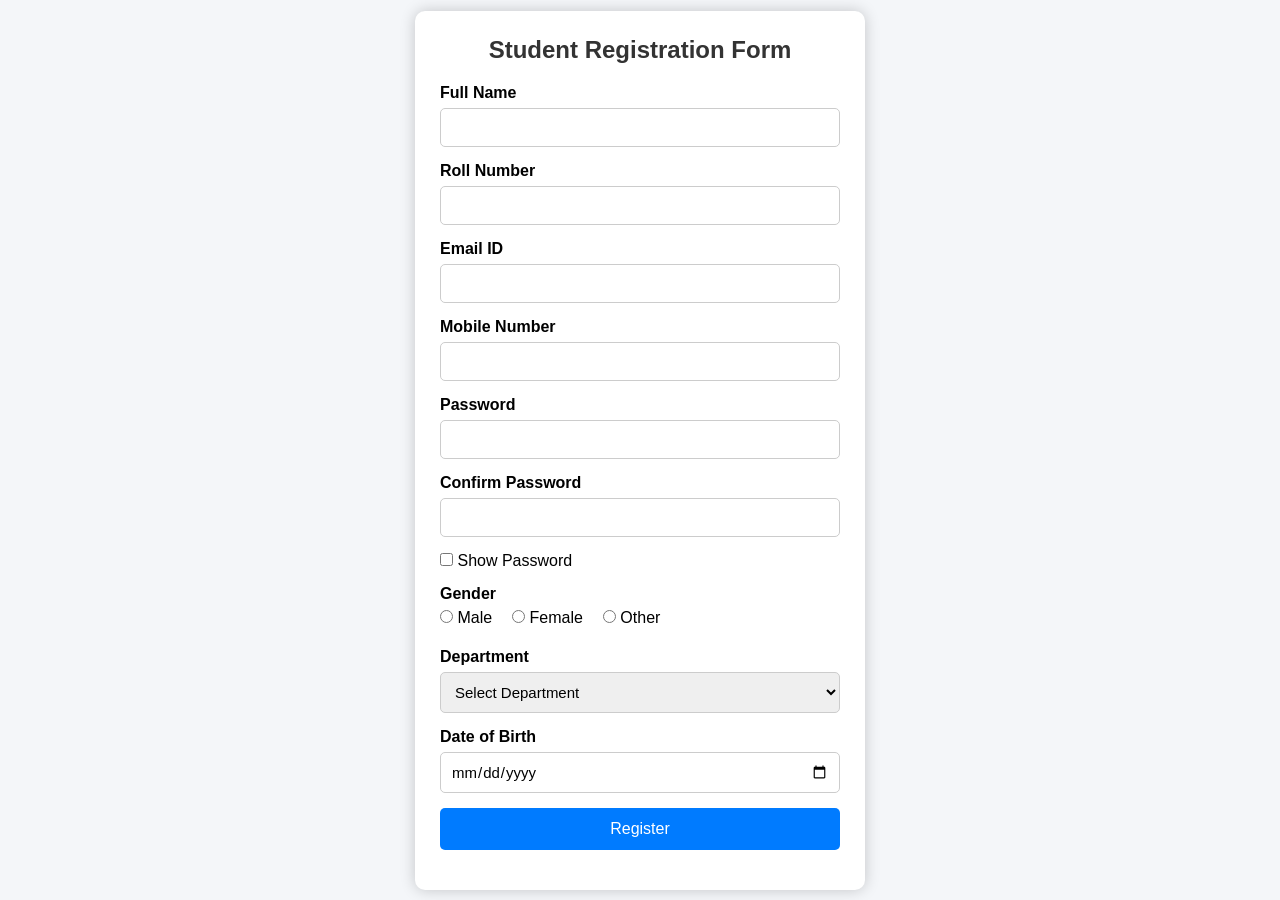
<file: registration form/index.html>
<!DOCTYPE html>
<html lang="en">
<head>
    <meta charset="UTF-8">
    <meta name="viewport" content="width=device-width, initial-scale=1.0">
    <title>Student Registration Form</title>
    <link rel="stylesheet" href="style.css">
</head>
<body>

<div class="container">
    <h2>Student Registration Form</h2>

    <form id="registrationForm">

        <div class="input-group">
            <label for="fullname">Full Name</label>
            <input type="text" id="fullname">
            <small class="error" id="nameError"></small>
        </div>

        <div class="input-group">
            <label for="roll">Roll Number</label>
            <input type="text" id="roll">
            <small class="error" id="rollError"></small>
        </div>

        <div class="input-group">
            <label for="email">Email ID</label>
            <input type="email" id="email">
            <small class="error" id="emailError"></small>
        </div>

        <div class="input-group">
            <label for="mobile">Mobile Number</label>
            <input type="text" id="mobile">
            <small class="error" id="mobileError"></small>
        </div>

        <div class="input-group">
            <label for="password">Password</label>
            <input type="password" id="password">
            <small class="error" id="passwordError"></small>
        </div>

        <div class="input-group">
            <label for="confirmPassword">Confirm Password</label>
            <input type="password" id="confirmPassword">
            <small class="error" id="confirmError"></small>
        </div>

        <div class="show-password">
            <input type="checkbox" id="showPassword">
            <label for="showPassword">Show Password</label>
        </div>

        <div class="input-group">
            <label>Gender</label>

            <div class="radio-group">
                <label><input type="radio" name="gender" value="Male"> Male</label>
                <label><input type="radio" name="gender" value="Female"> Female</label>
                <label><input type="radio" name="gender" value="Other"> Other</label>
            </div>

            <small class="error" id="genderError"></small>
        </div>

        <div class="input-group">
            <label for="department">Department</label>

            <select id="department">
                <option value="">Select Department</option>
                <option>CSE</option>
                <option>IT</option>
                <option>ECE</option>
                <option>EEE</option>
                <option>Mechanical</option>
                <option>Civil</option>
            </select>

            <small class="error" id="departmentError"></small>
        </div>

        <div class="input-group">
            <label for="dob">Date of Birth</label>
            <input type="date" id="dob">
            <small class="error" id="dobError"></small>
        </div>

        <button type="submit">Register</button>

        <p id="successMessage"></p>

    </form>

</div>

<script src="script.js"></script>

</body>
</html>
</file>
<file: registration form/style.css>
*{
    margin:0;
    padding:0;
    box-sizing:border-box;
    font-family:Arial, Helvetica, sans-serif;
}

body{
    background:#f4f6f9;
    display:flex;
    justify-content:center;
    align-items:center;
    min-height:100vh;
}

.container{
    width:450px;
    background:#fff;
    padding:25px;
    border-radius:10px;
    box-shadow:0 0 15px rgba(0,0,0,0.2);
}

h2{
    text-align:center;
    margin-bottom:20px;
    color:#333;
}

.input-group{
    margin-bottom:15px;
}

label{
    display:block;
    margin-bottom:6px;
    font-weight:bold;
}

input[type=text],
input[type=email],
input[type=password],
input[type=date],
select{
    width:100%;
    padding:10px;
    border:1px solid #ccc;
    border-radius:5px;
    font-size:15px;
}

.radio-group{
    display:flex;
    gap:20px;
}

.radio-group label{
    font-weight:normal;
}

.show-password{
    margin-bottom:15px;
}

.show-password label{
    display:inline;
    font-weight:normal;
}

button{
    width:100%;
    padding:12px;
    background:#007bff;
    color:white;
    border:none;
    border-radius:5px;
    cursor:pointer;
    font-size:16px;
}

button:hover{
    background:#0056b3;
}

.error{
    color:red;
    font-size:13px;
}

#successMessage{
    margin-top:15px;
    text-align:center;
    color:green;
    font-weight:bold;
}
</file>
